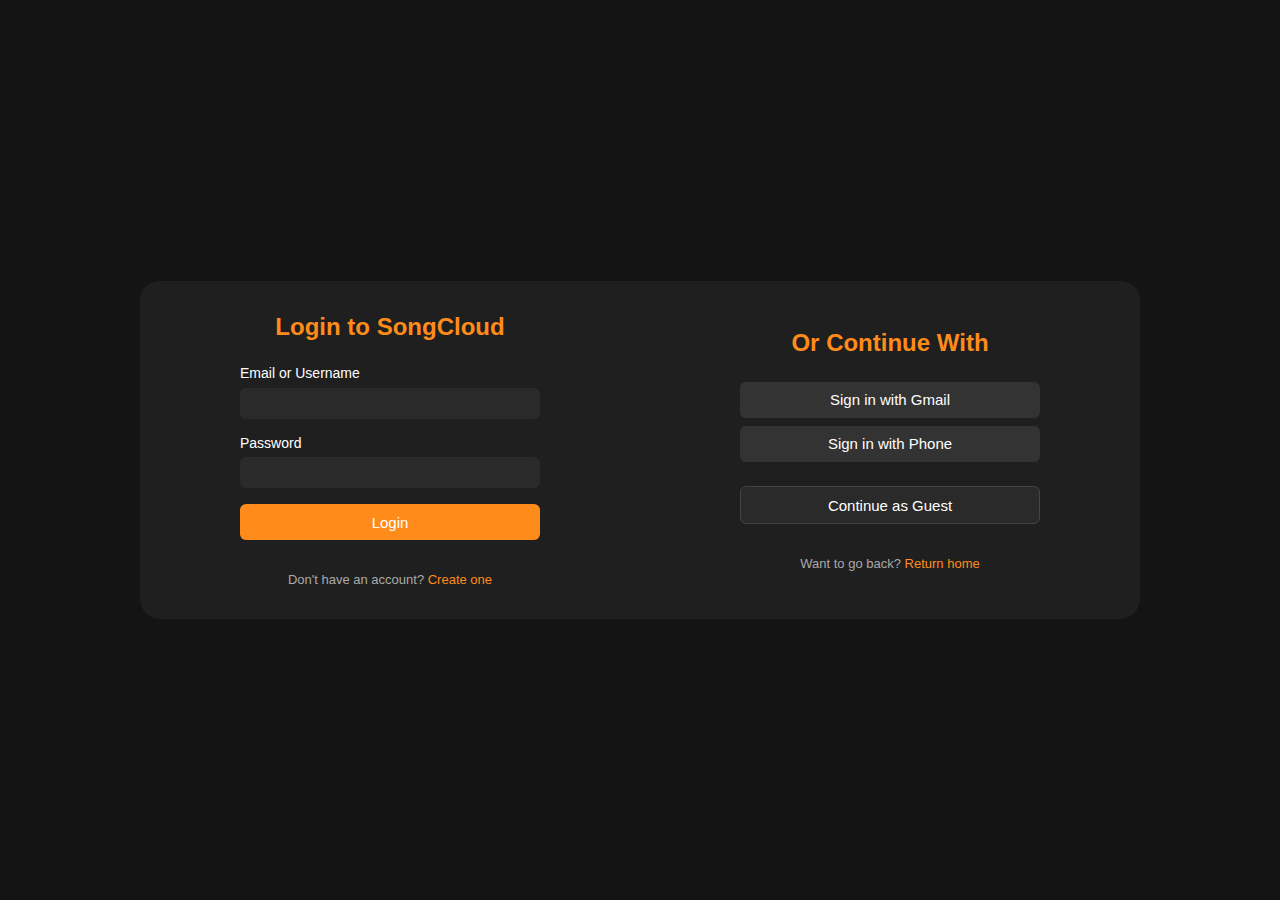
<file: newLoginPage.html>
<!DOCTYPE html>
<html lang="en">
<head>
  <meta charset="UTF-8" />
  <meta name="viewport" content="width=device-width, initial-scale=1.0"/>
  <title>Login - SongCloud</title>
  <link rel="stylesheet" href="./CSS/newLoginPage.css">

</head>
<body>
    


  <div class="container">
    
    
    <!-- Left Panel: Login Form -->
    <div class="panel">
      <h2>Login to SongCloud</h2>
      <form action="index.html" method="GET" class="form-group">
        <label for="username">Email or Username</label>
        <input type="text" id="username" name="username" required />

        <label for="password">Password</label>
        <input type="password" id="password" name="password" required />

        <button type="submit" class="login-btn">Login</button>
      </form>
      <div class="signup-link">
        Don't have an account? <a href="signup.html">Create one</a>
      </div>
    </div>

    <!-- Right Panel: Alternative Logins -->
    <div class="panel">
      <h2>Or Continue With</h2>
      <div class="social-btns">
        <button class="social-btn" onclick="alert('Redirecting to Google Auth')">Sign in with Gmail</button>
        <button class="social-btn" onclick="alert('Redirecting to Phone Auth')">Sign in with Phone</button>
      </div>
      <div class="guest-btn-container">
        <a href="index.html"><button class="guest-btn">Continue as Guest</button></a>
      </div>
      <div class="signup-link">
        Want to go back? <a href="index.html">Return home</a>
      </div>
    </div>

  </div>

</body>
</html>
</file>
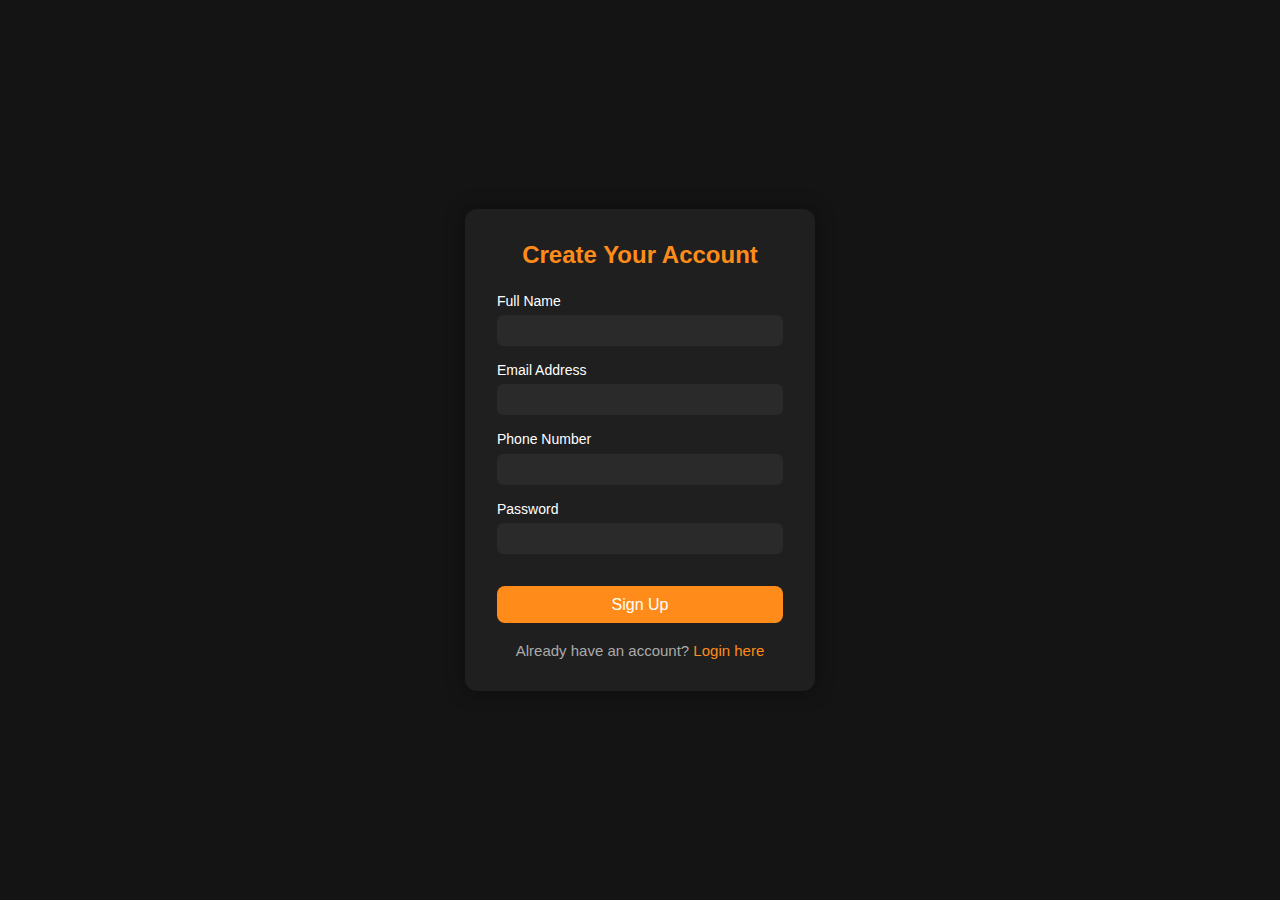
<file: signup.html>
<!DOCTYPE html>
<html lang="en">
<head>
  <meta charset="UTF-8" />
  <meta name="viewport" content="width=device-width, initial-scale=1.0"/>
  <title>Sign Up - SongCloud</title>
  <link rel="stylesheet" href="./CSS/signupCss.css">

</head>
<body>

  <div class="signup-container">
    <h2>Create Your Account</h2>
    <form action="index.html" method="GET">
      <div class="form-group">
        <label for="fullname">Full Name</label>
        <input type="text" id="fullname" name="fullname" required />
      </div>
      <div class="form-group">
        <label for="email">Email Address</label>
        <input type="email" id="email" name="email" required />
      </div>
      <div class="form-group">
        <label for="phone">Phone Number</label>
        <input type="tel" id="phone" name="phone" inputmode="numeric" required />
      </div>
      <div class="form-group">
        <label for="newpassword">Password</label>
        <input type="password" id="newpassword" name="newpassword" required />
      </div>
      <button type="submit" class="signup-btn">Sign Up</button>
    </form>

    <div class="login-link">
      Already have an account? <a href="./newLoginPage.html">Login here</a>
    </div>
  </div>

</body>
</html>
</file>
<file: CSS/newLoginPage.css>
* {
      box-sizing: border-box;
      margin: 0;
      padding: 0;
      font-family: 'Segoe UI', sans-serif;
    }

    body {
      background: #141414;
      color: #fff;
      display: flex;
      height: 100vh;
    }
    .top-banner {
  width: 100%;
  background-color: #0d0d0d;
  padding: 1rem;
  text-align: center;
  font-size: 1.25rem;
  color: #ff8c1a;
  font-weight: 500;
  letter-spacing: 0.5px;
  border-bottom: 1px solid #2a2a2a;
  max-height : 3rem;
}


    .container {
      display: flex;
      width: 100%;
      max-width: 1000px;
      margin: auto;
      background-color: #1f1f1f;
      border-radius: 20px;
      overflow: hidden;
      /* box-shadow: 0 0 20px rgba(0, 0, 0, 0.5); */
    }

    .panel {
      display: flex; 
      flex: 1;
      padding: 2rem;
      
      flex-direction: column;
      justify-content: center;
      align-items: center;
    }

    h2 {
      color: #ff8c1a;
      margin-bottom: 1.55rem;
    }

    .form-group, .social-btns, .guest-btn-container {
      width: 100%;
      max-width: 300px;
      margin-bottom: 1rem;
    }

    label {
      font-size: 14px;
      margin-bottom: 0.4rem;
      display: block;
    }

    input {
      width: 100%;
      padding: 0.5rem;
      border: none;
      border-radius: 6px;
      background: #2a2a2a;
      color: #fff;
      margin-bottom: 1rem;
    }

    button {
      width: 100%;
      padding: 0.6rem;
      border: none;
      border-radius: 6px;
      font-size: 15px;
      cursor: pointer;
      transition: background 0.3s;
    }

    .login-btn {
      background-color: #ff8c1a;
      color: #fff;
    }

    .login-btn:hover {
      background-color: #e07c12;
    }

    .social-btn {
      background-color: #333;
      color: #fff;
      margin-bottom: 0.5rem;
    }

    .social-btn:hover {
      background-color: #444;
    }

    .guest-btn {
      background-color: #2a2a2a;
      color: #fff;
      border: 1px solid #444;
    }

    .guest-btn:hover {
      background-color: #3a3a3a;
    }

    .signup-link {
      margin-top: 1rem;
      font-size: 13px;
      color: #aaa;
      text-align: center;
    }

    .signup-link a {
      color: #ff8c1a;
      text-decoration: none;
    }

    .signup-link a:hover {
      text-decoration: underline;
    }

    @media (max-width: 768px) {
      .container {
        flex-direction: column;
        border-radius: 0;
        height: 100%;
      }

      .panel {
        padding: 2rem 1.5rem;
      }
    }
</file>
<file: CSS/signupCss.css>
* {
      margin: 0;
      padding: 0;
      font-family: 'Segoe UI', sans-serif;
      box-sizing: border-box;
    }

    body {
      background: #141414;
      color: #fff;
      display: flex;
      align-items: center;
      justify-content: center;
      height: 100vh;
    }

    .signup-container {
      background: #1f1f1f;
      padding: 2rem;
      border-radius: 12px;
      width: 350px;
      box-shadow: 0 0 20px rgba(0,0,0,0.4);
    }

    .signup-container h2 {
      text-align: center;
      margin-bottom: 1.5rem;
      color: #ff8c1a;
    }

    .form-group {
      margin-bottom: 1rem;
    }

    label {
      display: block;
      font-size: 14px;
      margin-bottom: 0.4rem;
    }

    input {
      width: 100%;
      padding: 0.5rem;
      border: none;
      border-radius: 6px;
      background: #2a2a2a;
      color: #fff;
    }

    .signup-btn {
      width: 100%;
      padding: 0.6rem;
      background-color: #ff8c1a;
      color: #fff;
      border: none;
      font-size: 16px;
      border-radius: 8px;
      margin-top: 1rem;
      cursor: pointer;
      transition: background 0.3s;
    }

    .signup-btn:hover {
      background-color: #e07c12;
    }

    .login-link {
      text-align: center;
      font-size: 15px;
      margin-top: 1.2rem;
      color: #aaa;
    }

    .login-link a {
      color: #ff8c1a;
      text-decoration: none;
      font-weight: 510;
    }

    .login-link a:hover {
      text-decoration: underline;
    }
</file>
